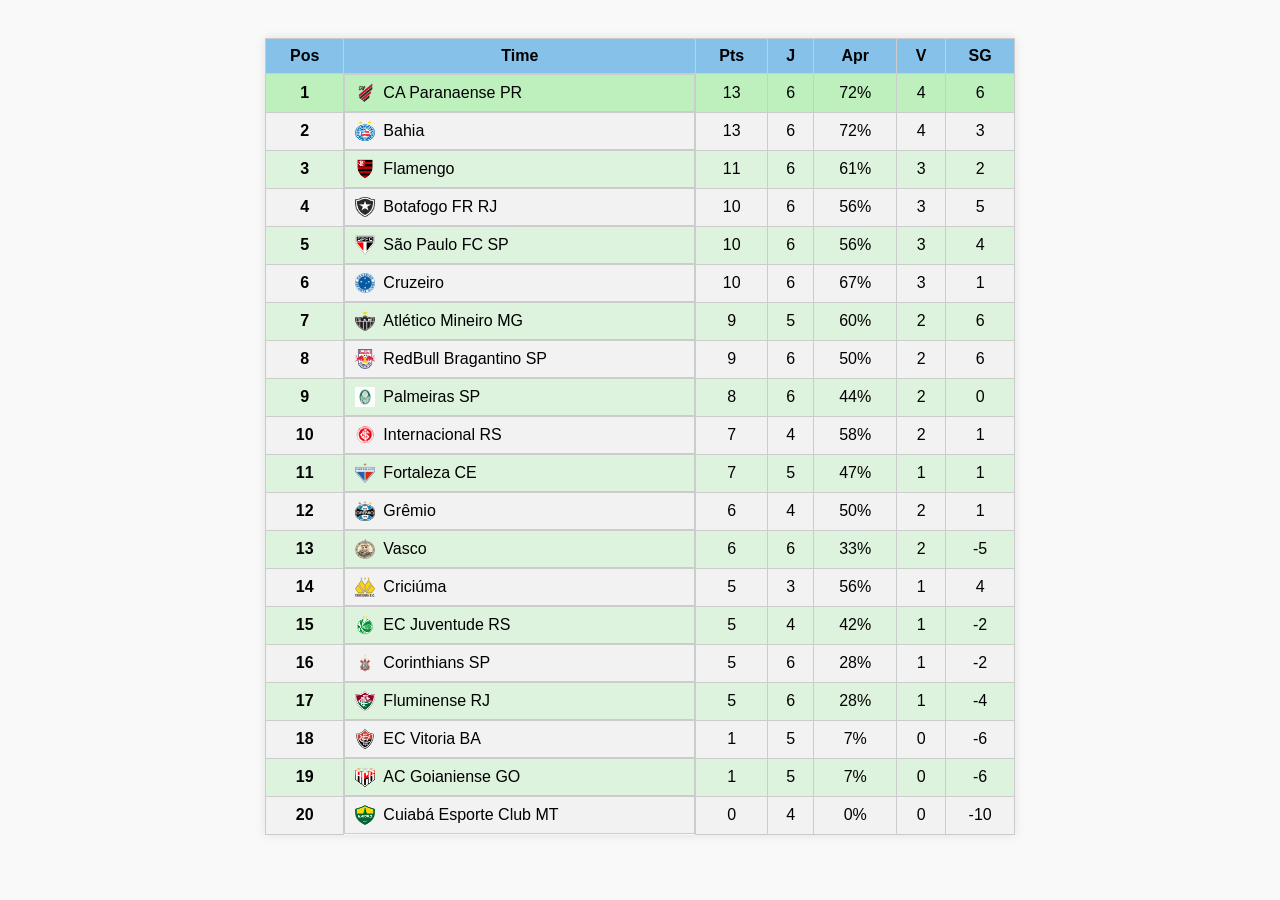
<file: Tabela/index.html>
<!DOCTYPE html>
<html lang="pt-br">
<head>
  <meta charset="UTF-8">
  <title>Tabela Brasileirão</title>
  <link rel="stylesheet" href="estilo_tabela.css">
</head>
<body>
        
  <table class="tabela-brasileirao">
    <!-- Nome das Colunas -->
    <thead>
      <tr>
        <th>Pos</th>
        <th>Time</th>
        <th>Pts</th>
        <th>J</th>
        <th>Apr</th>
        <th>V</th>
        <th>SG</th>
      </tr>
    </thead>

    <tbody>

    <tr class="top4">
        <td>1</td>
        <td><img src="/img/times/athletico-paranaense.png" class="escudo" alt="">CA Paranaense PR</td>
        <td>13</td><td>6</td><td>72%</td><td>4</td><td>6</td>
    </tr>
      
    <tr class="top4">
        <td>2</td>
        <td><img src="/img/times/bahia.png" class="escudo" alt="">Bahia</td>
        <td>13</td><td>6</td><td>72%</td><td>4</td><td>3</td>
    </tr>
      
    <tr class="top6">
        <td>3</td>
        <td><img src="/img/times/flamengo.png" class="escudo" alt="">Flamengo</td>
        <td>11</td><td>6</td><td>61%</td><td>3</td><td>2</td>
    </tr>
      
    <tr class="top6">
        <td>4</td>
        <td><img src="/img/times/botafogo.png" class="escudo" alt="">Botafogo FR RJ</td>
        <td>10</td><td>6</td><td>56%</td><td>3</td><td>5</td>
    </tr>
      
    <tr class="top6">
        <td>5</td>
        <td><img src="/img/times/sao-paulo.png" class="escudo" alt="">São Paulo FC SP</td>
        <td>10</td><td>6</td><td>56%</td><td>3</td><td>4</td>
    </tr>
      
    <tr class="top6">
        <td>6</td>
        <td><img src="/img/times/cruzeiro.png" class="escudo" alt="">Cruzeiro</td>
        <td>10</td><td>6</td><td>67%</td><td>3</td><td>1</td>
    </tr>

    <tr class="top6">
        <td>7</td>
        <td><img src="/img/times/atletico-mg.png" class="escudo" alt="">Atlético Mineiro MG</td>
        <td>9</td><td>5</td><td>60%</td><td>2</td><td>6</td>
    </tr>

    <tr class="top6">
        <td>8</td>
        <td><img src="/img/times/redbull-bragantino.png" class="escudo" alt="">RedBull Bragantino SP</td>
        <td>9</td><td>6</td><td>50%</td><td>2</td><td>6</td>
    </tr>

    <tr class="top6">
        <td>9</td>
        <td><img src="/img/times/palmeiras.png" class="escudo" alt="">Palmeiras SP</td>
        <td>8</td><td>6</td><td>44%</td><td>2</td><td>0</td>
    </tr>

    <tr class="top6">
        <td>10</td>
        <td><img src="/img/times/internacional.png" class="escudo" alt="">Internacional RS</td>
        <td>7</td><td>4</td><td>58%</td><td>2</td><td>1</td>
    </tr>

    <tr class="top6">
        <td>11</td>
        <td><img src="/img/times/fortaleza.png" class="escudo" alt="">Fortaleza CE</td>
        <td>7</td><td>5</td><td>47%</td><td>1</td><td>1</td>
    </tr>

    <tr class="top6">
        <td>12</td>
        <td><img src="/img/times/gremio.png" class="escudo" alt="">Grêmio</td>
        <td>6</td><td>4</td><td>50%</td><td>2</td><td>1</td>
    </tr>

    <tr class="top6">
        <td>13</td>
        <td><img src="/img/times/vasco.png" class="escudo" alt="">Vasco</td>
        <td>6</td><td>6</td><td>33%</td><td>2</td><td>-5</td>
    </tr>

    <tr class="top6">
        <td>14</td>
        <td><img src="/img/times/criciuma.png" class="escudo" alt="">Criciúma</td>
        <td>5</td><td>3</td><td>56%</td><td>1</td><td>4</td>
    </tr>

    <tr class="top6">
        <td>15</td>
        <td><img src="/img/times/juventude.png" class="escudo" alt="">EC Juventude RS</td>
        <td>5</td><td>4</td><td>42%</td><td>1</td><td>-2</td>
    </tr>

    <tr class="top6">
        <td>16</td>
        <td><img src="/img/times/corinthians.png" class="escudo" alt="">Corinthians SP</td>
        <td>5</td><td>6</td><td>28%</td><td>1</td><td>-2</td>
    </tr>

    <tr class="top6">
        <td>17</td>
        <td><img src="/img/times/fluminense.png" class="escudo" alt="">Fluminense RJ</td>
        <td>5</td><td>6</td><td>28%</td><td>1</td><td>-4</td>
    </tr>

    <tr class="top6">
        <td>18</td>
        <td><img src="/img/times/vitoria.svg" class="escudo" alt="">EC Vitoria BA</td>
        <td>1</td><td>5</td><td>7%</td><td>0</td><td>-6</td>
    </tr>

    <tr class="top6">
        <td>19</td>
        <td><img src="/img/times/goianiense.png" class="escudo" alt="">AC Goianiense GO</td>
        <td>1</td><td>5</td><td>7%</td><td>0</td><td>-6</td>
    </tr>

    <tr class="top6">
        <td>20</td>
        <td><img src="/img/times/cuiaba.png" class="escudo" alt="">Cuiabá Esporte Club MT</td>
        <td>0</td><td>4</td><td>0%</td><td>0</td><td>-10</td>
    </tr>

    </tbody>
  </table>

</body>
</html>
</file>
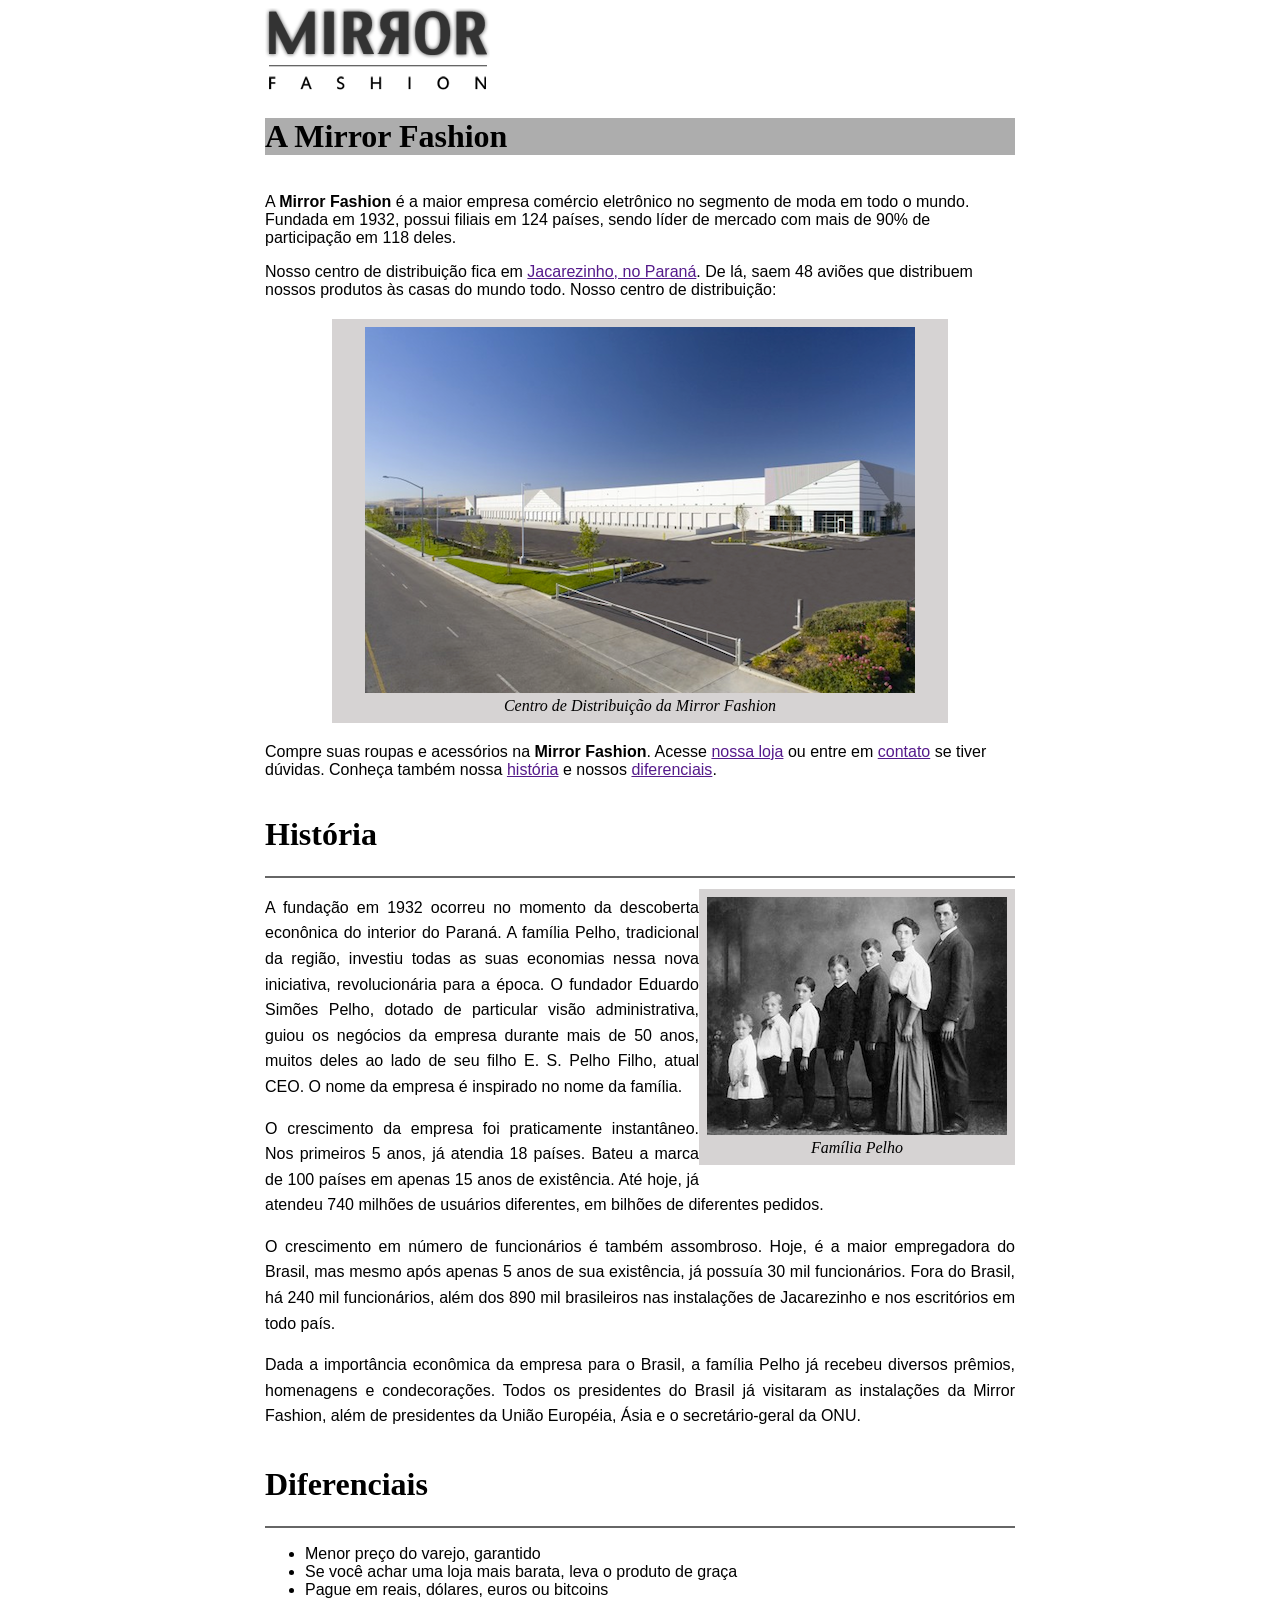
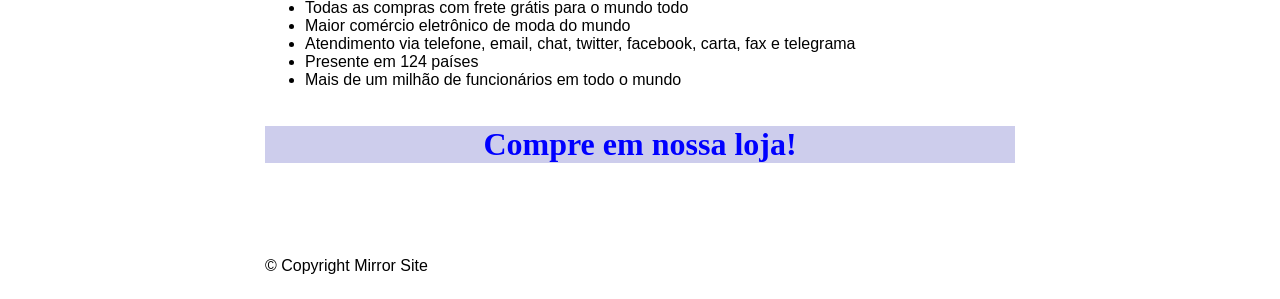
<file: MirrorFashion/MirrorFashion.html>
<!DOCTYPE html>
<html lang="pt-br">
<head>
    <meta charset="UTF-8">
    <meta name="viewport" content="width=device-width, initial-scale=1.0">
    <title>Mirror Fashion</title>
    <link rel="stylesheet" href="styleMirror.css">
</head>

<body>

    <div id="suprema">
        <header>
            <img src="/img/logo.png" alt="Logotipo_Mirror_Fashion">
        </header>

        <h1 style="background: rgb(173, 173, 173);">A Mirror Fashion</h1>
        
        <div class="Texto1">
            
            <p>
                A <b>Mirror Fashion</b> é a maior empresa comércio eletrônico no segmento de moda em todo o mundo. 
                Fundada em 1932, possui filiais em 124 países, sendo líder de mercado com mais de 90% de 
                participação em 118 deles.
            </p>

            <p>
                Nosso centro de distribuição fica em <a href="">Jacarezinho, no Paraná</a>. De lá, saem 48 aviões que
                distribuem nossos produtos às casas do mundo todo. Nosso centro de distribuição:
            </p>

                <div class="Imagem_Centro_Distribuição">
                    <img src="/img/centro-distribuicao.png" alt="Centro_Distribuição_Mirror_Fashion">
                    <figcaption><i>Centro de Distribuição da Mirror Fashion</i></figcaption>
                </div>

            <p>
                Compre suas roupas e acessórios na <b>Mirror Fashion</b>. Acesse <a href="">nossa loja</a> ou entre em <a href="">contato</a> se tiver dúvidas. Conheça também nossa <a href="">história</a> e nossos <a href="">diferenciais</a>.
            </p>

        </div>

        <h1>História</h1>
        <hr>
         

        <div class="Texto2">
            
            <figure class="Imagem_Familia">
                <img src="/img/familia-pelho.jpg" alt="Familia_Pelho">
                <figcaption><i>Família Pelho</i></figcaption>
            </figure>
            
            <p class="texto-esquerda">
                A fundação em 1932 ocorreu no momento da descoberta econônica do interior do Paraná. A 
                família Pelho, tradicional da região, investiu todas as suas economias nessa nova iniciativa, 
                revolucionária para a época. O fundador Eduardo Simões Pelho, dotado de particular visão 
                administrativa, guiou os negócios da empresa durante mais de 50 anos, muitos deles ao lado 
                de seu filho E. S. Pelho Filho, atual CEO. O nome da empresa é inspirado no nome da família.
            </p>

            <p class="texto-esquerda">
                O crescimento da empresa foi praticamente instantâneo. Nos primeiros 5 anos, já atendia 18 países. 
                Bateu a marca de 100 países em apenas 15 anos de existência. Até hoje, já atendeu 740 milhões 
                de usuários diferentes, em bilhões de diferentes pedidos.
            </p>

            <p class="texto-esquerda">
                O crescimento em número de funcionários é também assombroso. Hoje, é a maior empregadora do 
                Brasil, mas mesmo após apenas 5 anos de sua existência, já possuía 30 mil funcionários. Fora do 
                Brasil, há 240 mil funcionários, além dos 890 mil brasileiros nas instalações de Jacarezinho e 
                nos escritórios em todo país.
            </p>

            <p class="texto-esquerda">
                Dada a importância econômica da empresa para o Brasil, a família Pelho já recebeu diversos prêmios, 
                homenagens e condecorações. Todos os presidentes do Brasil já visitaram as instalações da Mirror 
                Fashion, além de presidentes da União Européia, Ásia e o secretário-geral da ONU.
            </p>
            
        </div>

        <h1>Diferenciais</h1>
        <hr>

        <div class="Texto3">
            <ul>
                <li>Menor preço do varejo, garantido</li>
                <li>Se você achar uma loja mais barata, leva o produto de graça</li>
                <li>Pague em reais, dólares, euros ou bitcoins</li>
                <li>Todas as compras com frete grátis para o mundo todo</li>
                <li>Maior comércio eletrônico de moda do mundo</li>
                <li>Atendimento via telefone, email, chat, twitter, facebook, carta, fax e telegrama</li>
                <li>Presente em 124 países</li>
                <li>Mais de um milhão de funcionários em todo o mundo</li>
            </ul>
        </div>

        <h1 style="color: blue; background: rgb(205, 205, 236); text-align: center;">
            Compre em nossa loja!
        </h1>

        <footer>
            <img src="/img/logo-rodape.png" alt="Logotipo_Mirror_Fashion_Rodapé">

            <p>© Copyright Mirror Site</p>
        </footer>
    </div>

</body>

</html>
</file>
<file: Tabela/estilo_tabela.css>
body {
  font-family: Arial, sans-serif;
  background: #f9f9f9;
  padding: 30px;
  display: flex;
  justify-content: center;
}

.tabela-brasileirao {
  border-collapse: collapse;
  width: 750px;
  box-shadow: 0 0 10px rgba(0, 0, 0, 0.1);
}

.tabela-brasileirao th,
.tabela-brasileirao td {
  border: 1px solid #ccc;
  padding: 8px 10px;
  text-align: center;
}

.tabela-brasileirao th {
  background-color: #85c1e9;
  color: #000;
}

.tabela-brasileirao tbody tr:nth-child(even) {
  background-color: #f2f2f2;
}

.tabela-brasileirao td:first-child {
  font-weight: bold;
}

.tabela-brasileirao td:nth-child(2) {
  text-align: left;
  display: flex;
  align-items: center;
  gap: 8px;
}

.escudo {
  width: 20px;
  height: 20px;
}

/* Cores por zonas*/
.top4 {
  background-color: #bdf0bd;
}

.top6 {
  background-color: #ddf3dd;
}
</file>
<file: MirrorFashion/styleMirror.css>
p {
    font-size: 16px;
    font-family: Arial, Helvetica, sans-serif;
}

hr {
    border: none;
    border-top: 2px solid #666; 
    margin: 1px 0;
}

#suprema {
    display: flex;
    flex-direction: column;
    margin-right: auto;
    margin-left: auto;
    width: 750px;
}

.Imagem_Centro_Distribuição {
    background: rgb(214, 211, 211);
    text-align: center;
    padding: 8px;
    max-width: 80%;
    margin: 20px auto;
}

/* Texto e Imagem da família */
/*é o Joel, não alguma I.A*/

.Imagem_Familia {
    float: right;
    background: rgb(214, 211, 211);
    text-align: center;
    padding: 8px;
    max-width: 50%;
    margin: 10px auto;
}

.texto-esquerda {
    text-align: justify;
    font-family: Arial, Helvetica, sans-serif;
    font-size: 16px;
    line-height: 1.6;
}
/* Texto e Imagem da família */

.Texto3 {
    font-size: 16px;
    font-family: Arial, Helvetica, sans-serif;
}
</file>
